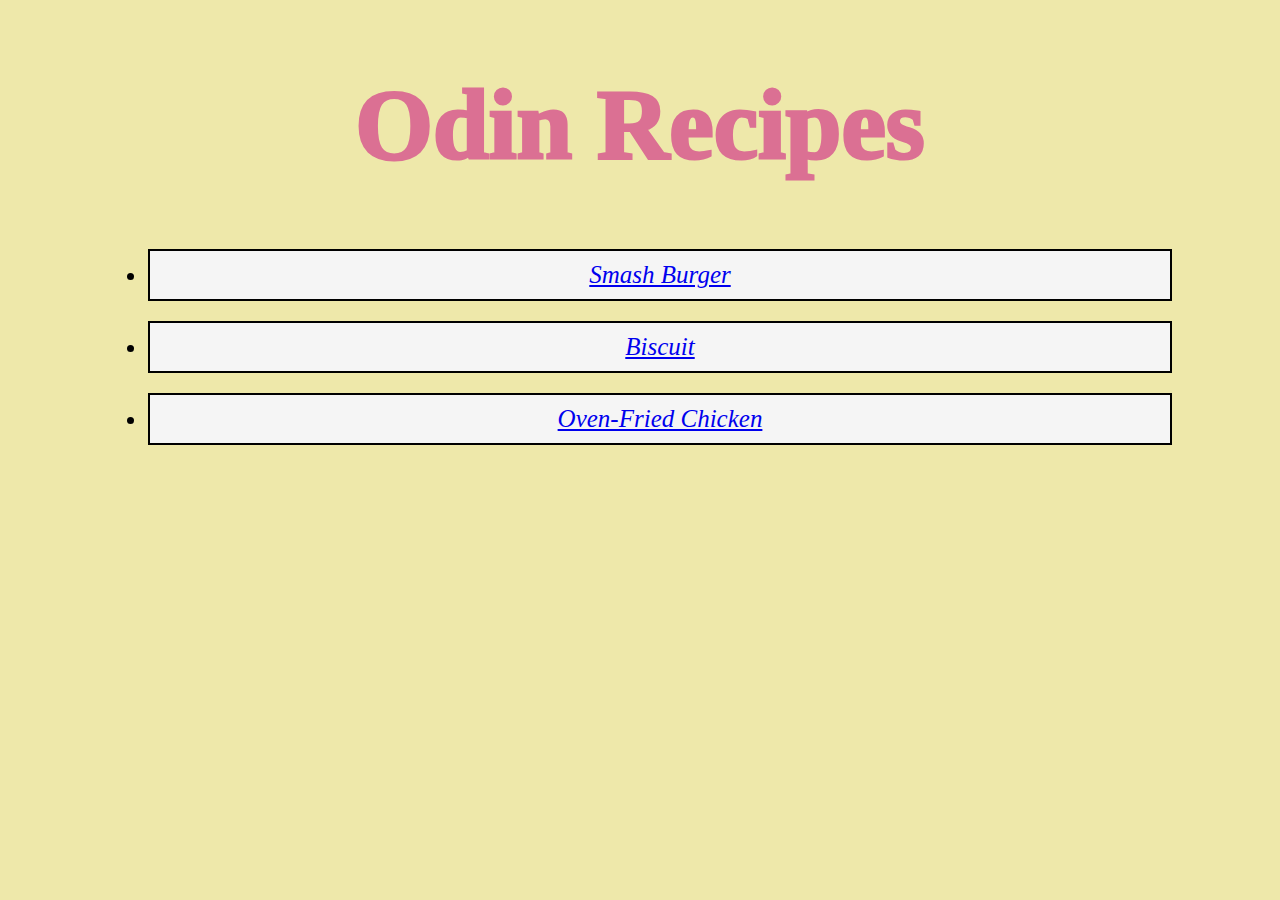
<file: index.html>
<!DOCTYPE html>
<html lang="en">
    <head>
        <meta charset="UTF-8">
        <title>Odin Recipes</title>
        <link rel="stylesheet" href="./style.css">
    </head>
    <body>
        <h1 class="centered" id="main-head">Odin Recipes</h1>
        <ul>
            <li class="select centered"><a href="./recipes/smash-burger.html">Smash Burger</a></li>
            <li class="select centered"><a href="./recipes/biscuit.html">Biscuit</a></li>
            <li class="select centered"><a href="./recipes/oven-fried-chicken.html">Oven-Fried Chicken</a></li>
        </ul>
    </body>
</html>
</file>
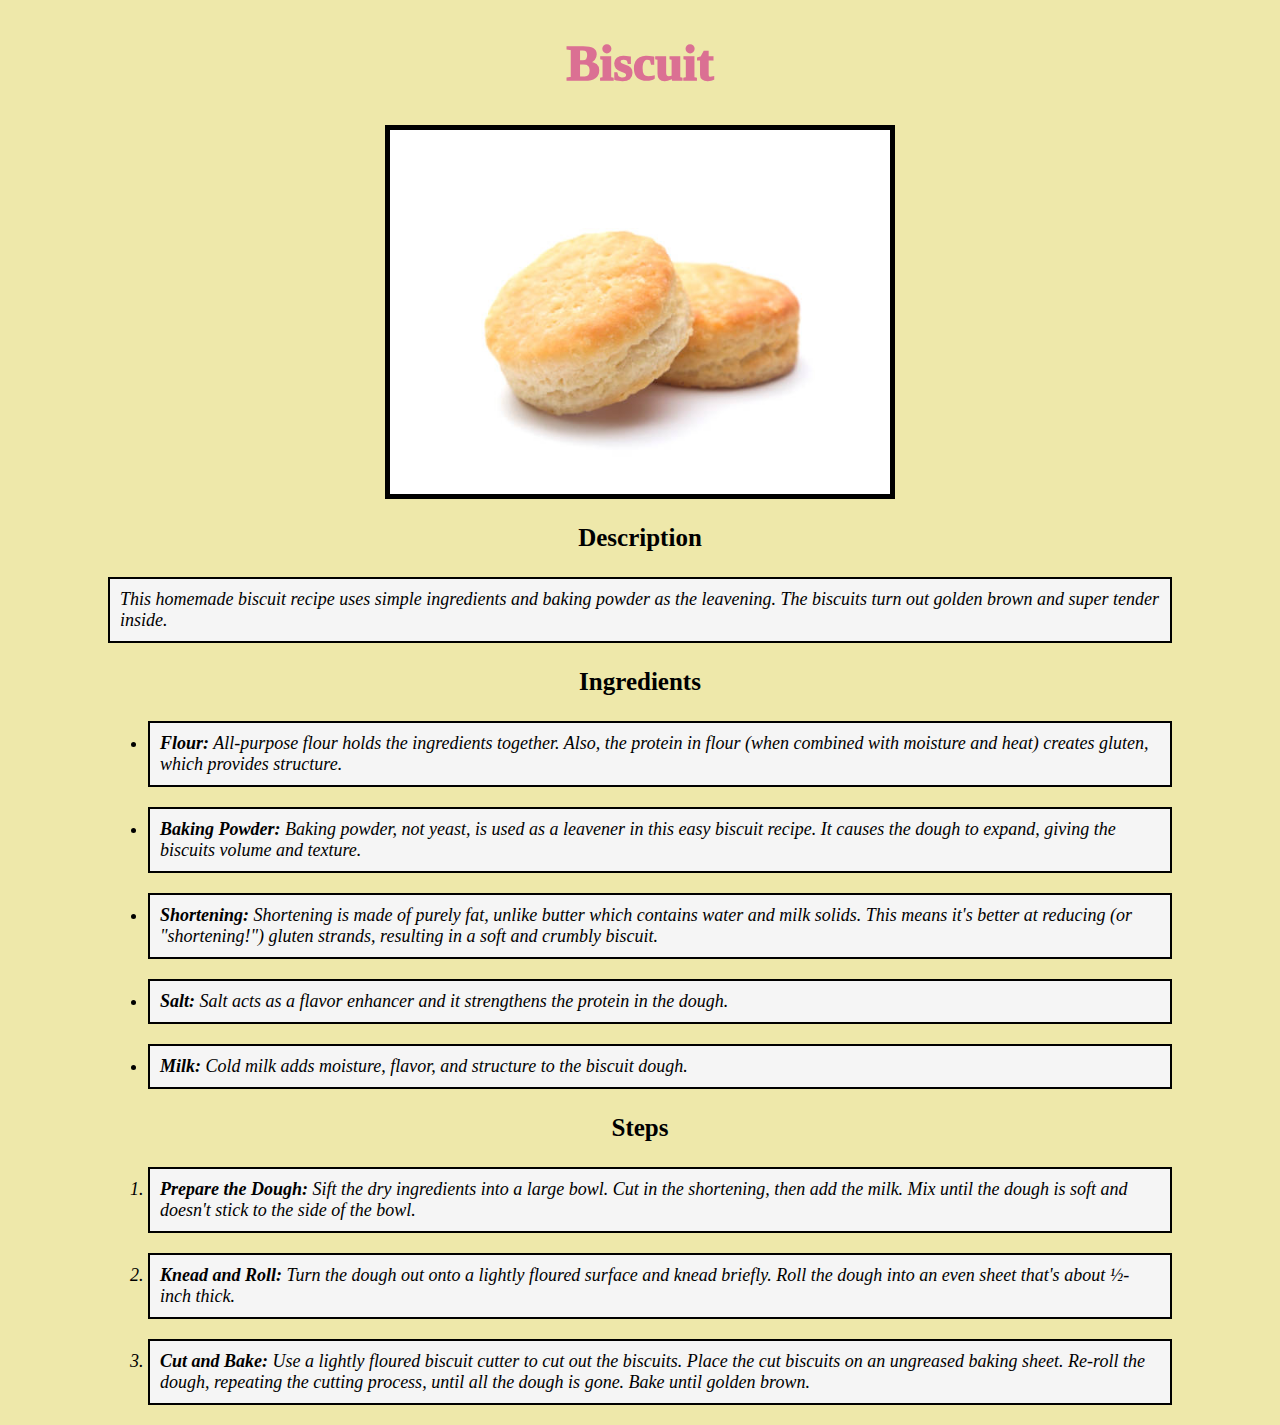
<file: recipes/biscuit.html>
<!DOCTYPE html>
<html lang="en">
    <head>
        <meta charset="UTF-8">
        <title>Basic Biscuit Recipe !</title>
        <link rel="stylesheet" href="../style.css">
    </head>
    <body>
        <h1 class="centered">Biscuit</h1>
        <img src="../images/biscuit.jpg" alt="two biscuits">
        <h3 class="centered">Description</h3>
        <p>This homemade biscuit recipe uses simple ingredients and baking powder as the leavening. The biscuits turn out golden brown and super tender inside.</p>
        <h3 class="centered">Ingredients</h3>
        <ul>
            <li><strong>Flour:</strong> All-purpose flour holds the ingredients together. Also, the protein in flour (when combined with moisture and heat) creates gluten, which provides structure.</li>
            <li><strong>Baking Powder:</strong> Baking powder, not yeast, is used as a leavener in this easy biscuit recipe. It causes the dough to expand, giving the biscuits volume and texture.</li>
            <li><strong>Shortening:</strong> Shortening is made of purely fat, unlike butter which contains water and milk solids. This means it's better at reducing (or "shortening!") gluten strands, resulting in a soft and crumbly biscuit.</li>
            <li><strong>Salt:</strong> Salt acts as a flavor enhancer and it strengthens the protein in the dough.</li>
            <li><strong>Milk:</strong> Cold milk adds moisture, flavor, and structure to the biscuit dough.</li>
        </ul>
        <h3 class="centered">Steps</h3>
        <ol>
            <li><strong>Prepare the Dough:</strong> Sift the dry ingredients into a large bowl. Cut in the shortening, then add the milk. Mix until the dough is soft and doesn't stick to the side of the bowl.</li>
            <li><strong>Knead and Roll:</strong> Turn the dough out onto a lightly floured surface and knead briefly. Roll the dough into an even sheet that's about ½-inch thick.</li>
            <li><strong>Cut and Bake:</strong> Use a lightly floured biscuit cutter to cut out the biscuits. Place the cut biscuits on an ungreased baking sheet. Re-roll the dough, repeating the cutting process, until all the dough is gone. Bake until golden brown.</li>
        </ol>
    </body>
</html>
</file>
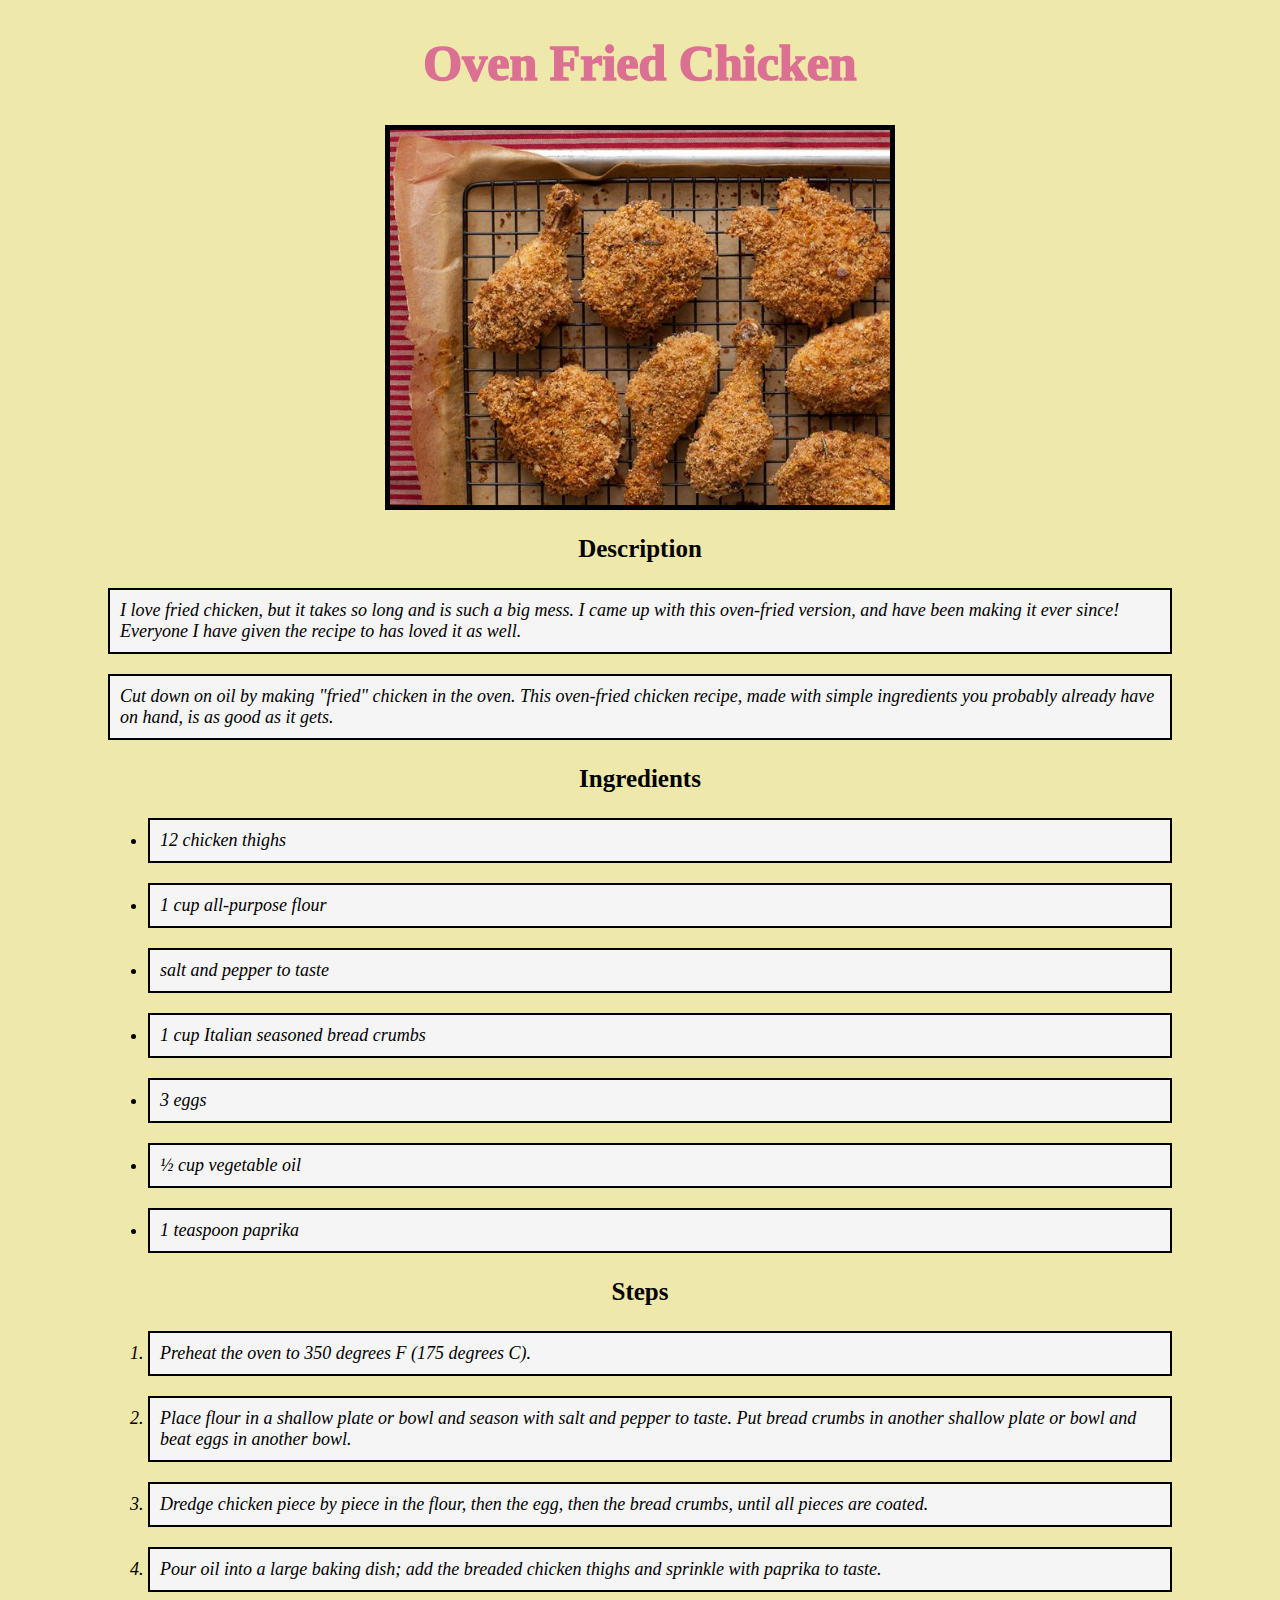
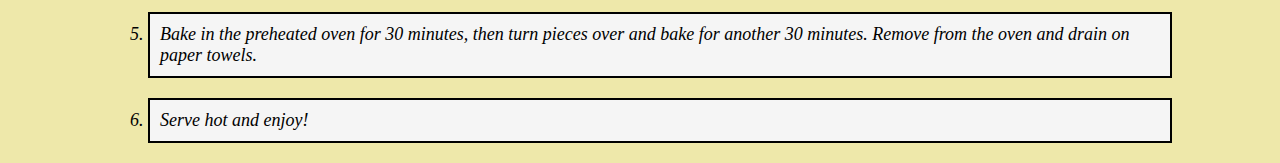
<file: recipes/oven-fried-chicken.html>
<!DOCTYPE html>
<html lang="en">
    <head>
        <meta charset="UTF-8">
        <title>Oven Fried Chicken Recipe !</title>
        <link rel="stylesheet" href="../style.css">
    </head>
    <body>
        <h1 class="centered">Oven Fried Chicken</h1>
        <img src="../images/friedchicken.jpg" alt="Golden brown fired chicken">
        <h3 class="centered">Description</h3>
        <p>I love fried chicken, but it takes so long and is such a big mess. I came up with this oven-fried version, and have been making it ever since! Everyone I have given the recipe to has loved it as well.</p>
        <p>Cut down on oil by making "fried" chicken in the oven. This oven-fried chicken recipe, made with simple ingredients you probably already have on hand, is as good as it gets.</p>
        <h3 class="centered">Ingredients</h3>
        <ul>
            <li>12 chicken thighs</li>
            <li>1 cup all-purpose flour</li>
            <li>salt and pepper to taste</li>
            <li>1 cup Italian seasoned bread crumbs</li>
            <li>3 eggs</li>
            <li>½ cup vegetable oil</li>
            <li>1 teaspoon paprika</li>
        </ul>
        <h3 class="centered">Steps</h3>
        <ol>
            <li>Preheat the oven to 350 degrees F (175 degrees C).</li>
            <li>Place flour in a shallow plate or bowl and season with salt and pepper to taste. Put bread crumbs in another shallow plate or bowl and beat eggs in another bowl.</li>
            <li>Dredge chicken piece by piece in the flour, then the egg, then the bread crumbs, until all pieces are coated.</li>
            <li>Pour oil into a large baking dish; add the breaded chicken thighs and sprinkle with paprika to taste.</li>
            <li>Bake in the preheated oven for 30 minutes, then turn pieces over and bake for another 30 minutes. Remove from the oven and drain on paper towels.</li>
            <li>Serve hot and enjoy!</li>
        </ol>
    </body>
</html>
</file>
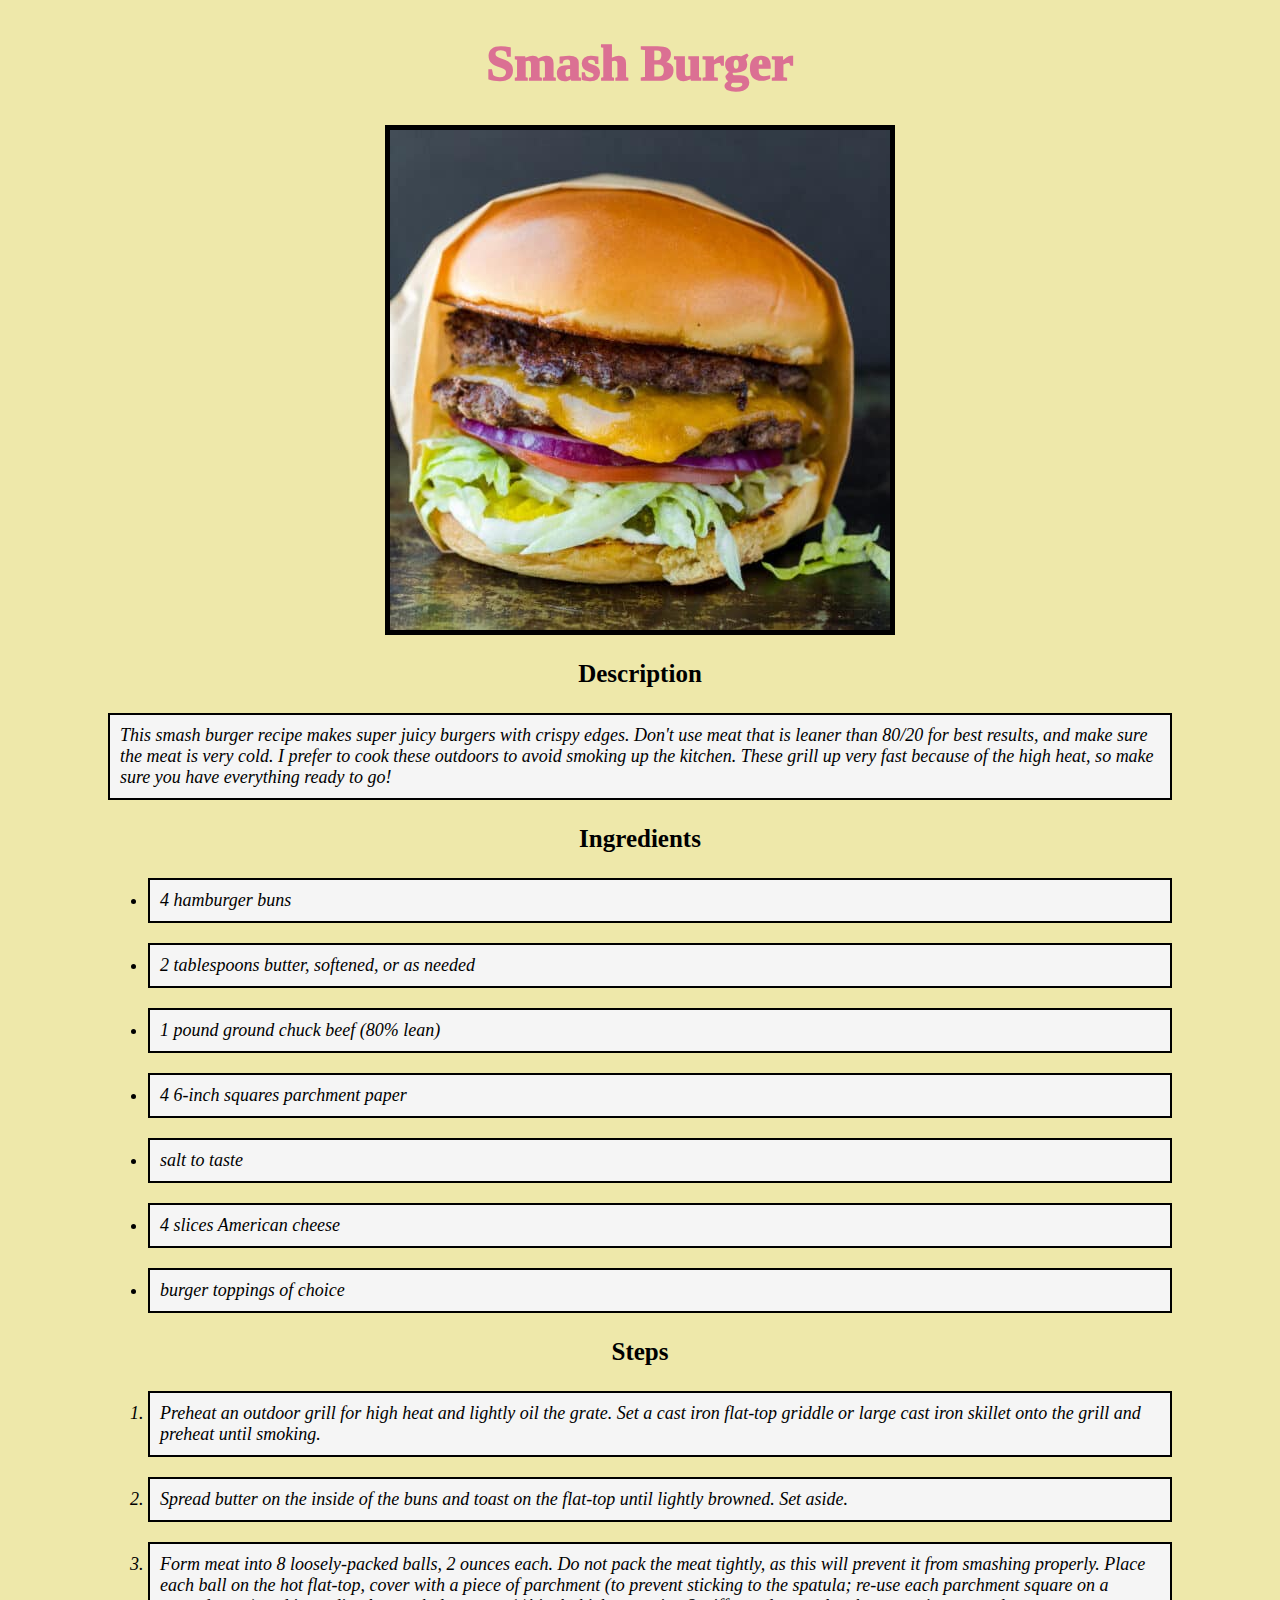
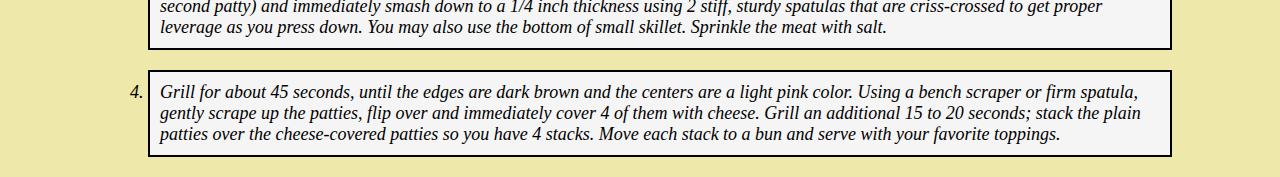
<file: recipes/smash-burger.html>
<!DOCTYPE html>
<html lang="en">
    <head>
        <meta charset="UTF-8">
        <title>Smash Burger Recipe !</title>
        <link rel="stylesheet" href="../style.css">
    </head>
    <body>
        <h1 class="centered">Smash Burger</h1>
        <img src="../images/Smashed-Burger.jpg" alt="Smash burger with double patty">
        <h3 class="centered">Description</h3>
        <p>This smash burger recipe makes super juicy burgers with crispy edges. Don't use meat that is leaner than 80/20 for best results, and make sure the meat is very cold. I prefer to cook these outdoors to avoid smoking up the kitchen. These grill up very fast because of the high heat, so make sure you have everything ready to go!</p>
        <h3 class="centered">Ingredients</h3>
        <ul>
            <li>4 hamburger buns</li>
            <li>2 tablespoons butter, softened, or as needed</li>
            <li>1 pound ground chuck beef (80% lean)</li>
            <li>4 6-inch squares parchment paper</li>
            <li>salt to taste</li>
            <li>4 slices American cheese</li>
            <li>burger toppings of choice</li>
        </ul>
        <h3 class="centered">Steps</h3>
        <ol>
            <li>Preheat an outdoor grill for high heat and lightly oil the grate. Set a cast iron flat-top griddle or large cast iron skillet onto the grill and preheat until smoking.</li>
            <li>Spread butter on the inside of the buns and toast on the flat-top until lightly browned. Set aside.</li>
            <li>Form meat into 8 loosely-packed balls, 2 ounces each. Do not pack the meat tightly, as this will prevent it from smashing properly. Place each ball on the hot flat-top, cover with a piece of parchment (to prevent sticking to the spatula; re-use each parchment square on a second patty) and immediately smash down to a 1/4 inch thickness using 2 stiff, sturdy spatulas that are criss-crossed to get proper leverage as you press down. You may also use the bottom of small skillet. Sprinkle the meat with salt.</li>
            <li>Grill for about 45 seconds, until the edges are dark brown and the centers are a light pink color. Using a bench scraper or firm spatula, gently scrape up the patties, flip over and immediately cover 4 of them with cheese. Grill an additional 15 to 20 seconds; stack the plain patties over the cheese-covered patties so you have 4 stacks. Move each stack to a bun and serve with your favorite toppings.</li>
        </ol>
    </body>
</html>
</file>
<file: style.css>
*{
    font-family: Cambria, Cochin, Georgia, Times, 'Times New Roman', serif;
}


.select{
    font-size: 25px;
}

#main-head{
    font-size: 100px;
}

body{
    background-color: palegoldenrod;
}

h1{
    color: palevioletred;
    font-size: 50px;
    font-weight: 1000;
}

p,li{
   font-size: 18px; 
   font-style: italic;
   margin-bottom: 20px;
   margin-left: 100px;
   margin-right: 100px;
   border: 2px solid black;
   padding: 10px;
   background-color: whitesmoke;
}

img{
    width: 500px;
    height: auto;
    display: block;
    margin: auto;
    border: 5px solid black;
}

.centered{
    text-align: center;
}

h3{
    font-size: 25px;
}
</file>
